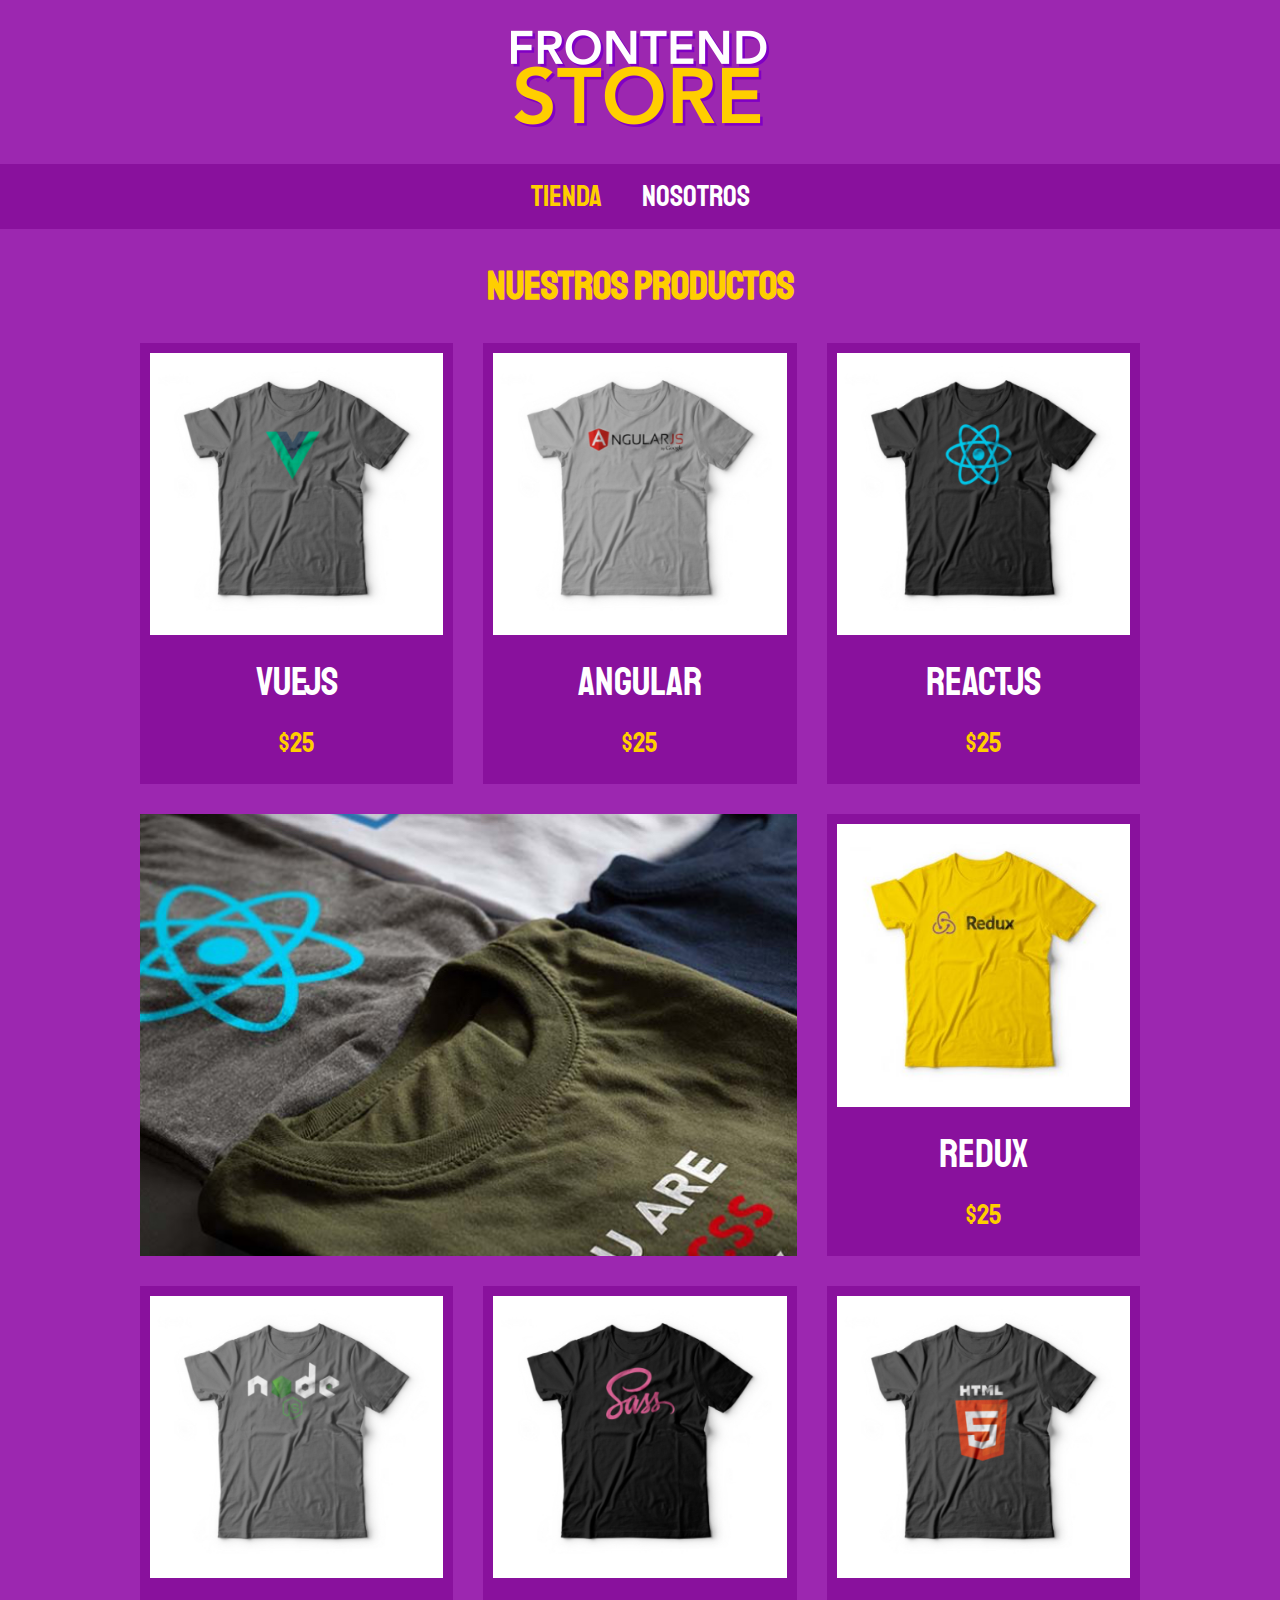
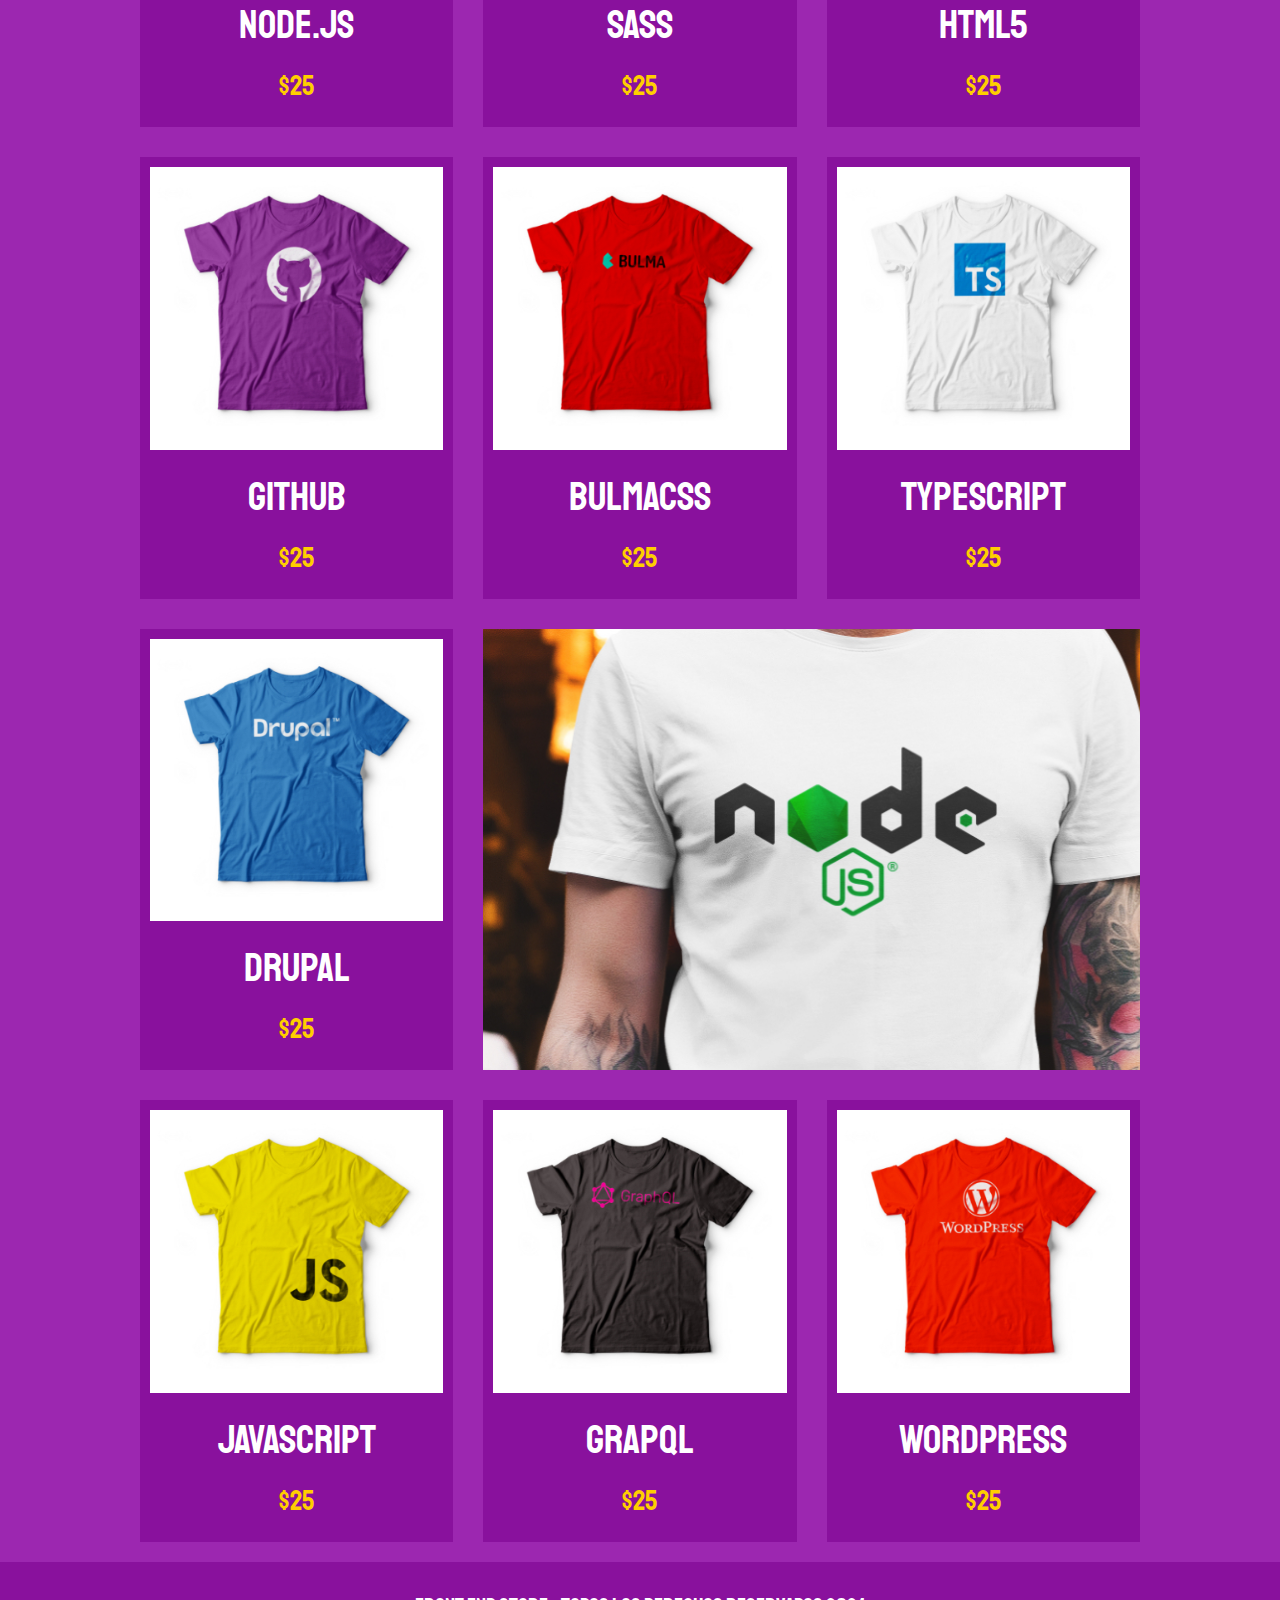
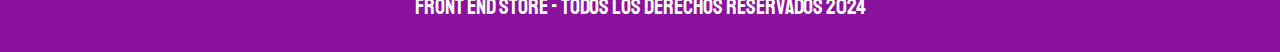
<file: index.html>
<!DOCTYPE html>
<html lang="en">
<head>
    <meta charset="UTF-8">
    <meta name="viewport" content="width=device-width, initial-scale=1.0">
    <title>FrontEnd Store</title>
    <link rel="stylesheet" href="css/normalize.css">
    <link href="https://fonts.googleapis.com/css2?family=Staatliches&display=swap" rel="stylesheet">
    <link rel="stylesheet" href="css/style.css">
</head>
<body>
    <header class="header">
        <a href="index.html">
            <img class="header__logo" src="img/logo.png" alt="logotipo">
        </a>
    </header>
    <nav class="navegacion">
        <a class="navegacion__enlace navegacion__enlace--activo" href="index.html">Tienda</a>
        <a class="navegacion__enlace" href="nosotros.html">Nosotros</a>
    </nav>
    <!--Principal-->
    <main class="contenedor">
        <h1>Nuestros Productos</h1>
        <section class="grid">
            <!--.producto-->
            <div class="producto">
                <a href="producto.html">
                    <img class="producto__imagen" src="img/1.jpg" alt="imagen Camisa">
                </a>
                <div class="producto__informacion">
                    <p class="producto__nombre">VueJS</p>
                    <p class="producto__precio">$25</p>
                </div>
            </div> 
            <!--.producto-->
            <div class="producto">
                <a href="producto.html">
                    <img class="producto__imagen" src="img/2.jpg" alt="imagen Camisa">
                </a>
                <div class="producto__informacion">
                    <p class="producto__nombre">Angular</p>
                    <p class="producto__precio">$25</p>
                </div>
            </div> 
            <!--.producto-->
            <div class="producto">
                <a href="producto.html">
                    <img class="producto__imagen" src="img/3.jpg" alt="imagen Camisa">
                </a>
                <div class="producto__informacion">
                    <p class="producto__nombre">ReactJS</p>
                    <p class="producto__precio">$25</p>
                </div>
            </div> 
            <!--.producto-->
            <div class="producto">
                <a href="producto.html">
                    <img class="producto__imagen" src="img/4.jpg" alt="imagen Camisa">
                </a>
                <div class="producto__informacion">
                    <p class="producto__nombre">Redux</p>
                    <p class="producto__precio">$25</p>
                </div>
            </div> 
            <!--.producto-->
            <div class="producto">
                <a href="producto.html">
                    <img class="producto__imagen" src="img/5.jpg" alt="imagen Camisa">
                </a>
                <div class="producto__informacion">
                    <p class="producto__nombre">Node.JS</p>
                    <p class="producto__precio">$25</p>
                </div>
            </div> 
            <!--.producto-->
            <div class="producto">
                <a href="producto.html">
                    <img class="producto__imagen" src="img/6.jpg" alt="imagen Camisa">
                </a>
                <div class="producto__informacion">
                    <p class="producto__nombre">SASS</p>
                    <p class="producto__precio">$25</p>
                </div>
            </div> 
            <!--.producto-->
            <div class="producto">
                <a href="producto.html">
                    <img class="producto__imagen" src="img/7.jpg" alt="imagen Camisa">
                </a>
                <div class="producto__informacion">
                    <p class="producto__nombre">HTML5</p>
                    <p class="producto__precio">$25</p>
                </div>
            </div> 
            <!--.producto-->
            <div class="producto">
                <a href="producto.html">
                    <img class="producto__imagen" src="img/8.jpg" alt="imagen Camisa">
                </a>
                <div class="producto__informacion">
                    <p class="producto__nombre">GitHub</p>
                    <p class="producto__precio">$25</p>
                </div>
            </div> 
            <!--.producto-->
            <div class="producto">
                <a href="producto.html">
                    <img class="producto__imagen" src="img/9.jpg" alt="imagen Camisa">
                </a>
                <div class="producto__informacion">
                    <p class="producto__nombre">BulmaCSS</p>
                    <p class="producto__precio">$25</p>
                </div>
            </div> 
            <!--.producto-->
            <div class="producto">
                <a href="producto.html">
                    <img class="producto__imagen" src="img/10.jpg" alt="imagen Camisa">
                </a>
                <div class="producto__informacion">
                    <p class="producto__nombre">TypeScript</p>
                    <p class="producto__precio">$25</p>
                </div>
            </div> 
            <!--.producto-->
            <div class="producto">
                <a href="producto.html">
                    <img class="producto__imagen" src="img/11.jpg" alt="imagen Camisa">
                </a>
                <div class="producto__informacion">
                    <p class="producto__nombre">Drupal</p>
                    <p class="producto__precio">$25</p>
                </div>
            </div> 
            <!--.producto-->
            <div class="producto">
                <a href="producto.html">
                    <img class="producto__imagen" src="img/12.jpg" alt="imagen Camisa">
                </a>
                <div class="producto__informacion">
                    <p class="producto__nombre">JavaScript</p>
                    <p class="producto__precio">$25</p>
                </div>
            </div> 
            <!--.producto-->
            <div class="producto">
                <a href="producto.html">
                    <img class="producto__imagen" src="img/13.jpg" alt="imagen Camisa">
                </a>
                <div class="producto__informacion">
                    <p class="producto__nombre">GrapQL</p>
                    <p class="producto__precio">$25</p>
                </div>
            </div> 
            <!--.producto-->
            <div class="producto">
                <a href="producto.html">
                    <img class="producto__imagen" src="img/14.jpg" alt="imagen Camisa">
                </a>
                <div class="producto__informacion">
                    <p class="producto__nombre">WordPress</p>
                    <p class="producto__precio">$25</p>
                </div>
            </div> 
            <div class="grafico grafico--camisa"></div>
            <div class="grafico grafico--node"></div>
        </section>
    </main>
    <footer class="footer">
        <p class="footer__texto">Front End Store - Todos los derechos Reservados 2024</p>
    </footer>
</body>
</html>
</file>
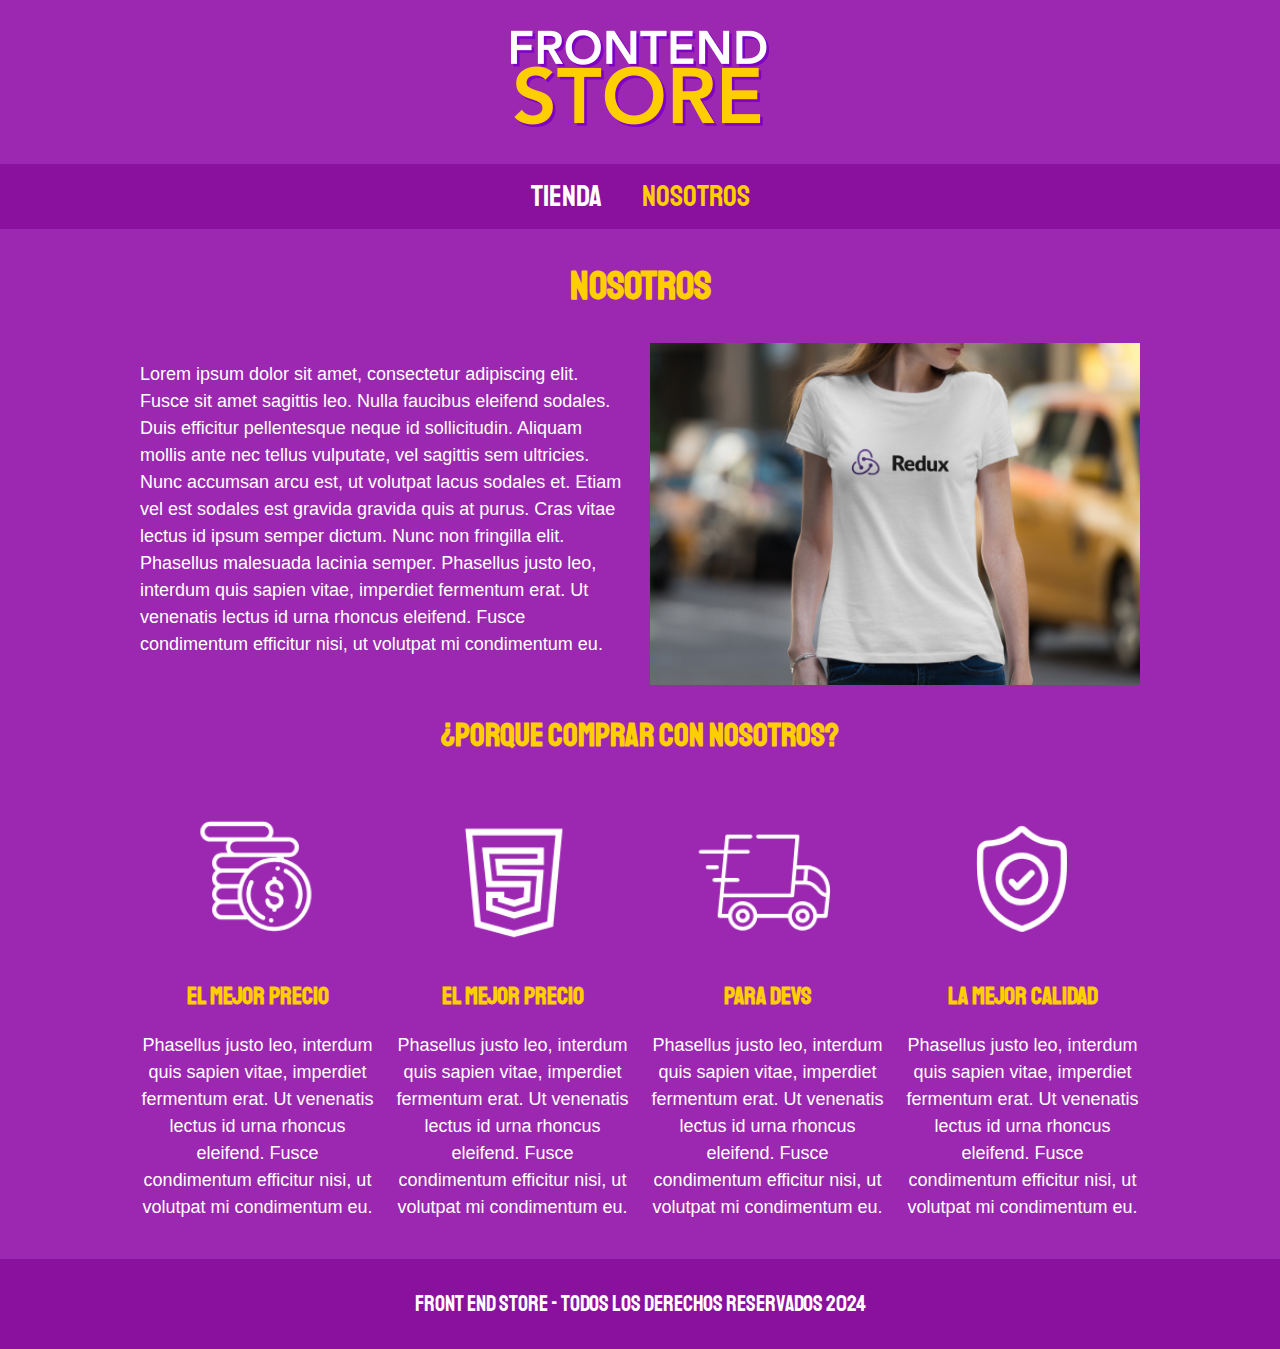
<file: nosotros.html>
<!DOCTYPE html>
<html lang="en">
<head>
    <meta charset="UTF-8">
    <meta name="viewport" content="width=device-width, initial-scale=1.0">
    <title>FrontEnd Store</title>
    <link rel="stylesheet" href="css/normalize.css">
    <link href="https://fonts.googleapis.com/css2?family=Staatliches&display=swap" rel="stylesheet">
    <link rel="stylesheet" href="css/style.css">
</head>
<body>
    <header class="header">
        <a href="index.html">
            <img class="header__logo" src="img/logo.png" alt="logotipo">
        </a>
    </header>
    <nav class="navegacion">
        <a class="navegacion__enlace" href="index.html">Tienda</a>
        <a class="navegacion__enlace navegacion__enlace--activo" href="nosotros.html">Nosotros</a>
    </nav>
    <!--Principal-->
    <main class="contenedor">
        <h1>Nosotros</h1>
        <section class="nosotros">
            <div class="nosotros__contenido">
                <p>
                    Lorem ipsum dolor sit amet, consectetur adipiscing elit. 
                    Fusce sit amet sagittis leo. Nulla faucibus eleifend sodales.
                     Duis efficitur pellentesque neque id sollicitudin. Aliquam mollis 
                     ante nec tellus vulputate, vel sagittis sem ultricies. Nunc accumsan 
                     arcu est, ut volutpat lacus sodales et. Etiam vel est sodales est gravida 
                     gravida quis at purus. Cras vitae lectus id ipsum semper dictum. Nunc non 
                     fringilla elit. Phasellus malesuada lacinia semper.
                    
                    Phasellus justo leo, interdum quis sapien vitae, imperdiet 
                    fermentum erat. Ut venenatis lectus id urna rhoncus eleifend. 
                    Fusce condimentum efficitur nisi, ut volutpat mi condimentum eu. 
                </p>
            </div>
            <img class="nosotros__imagen" src="img/nosotros.jpg" alt="imagen nosotros">
        </section>
    </main>
    <section class="contenedor comprar">
        <h2 class="comprar__titulo">¿Porque Comprar con nosotros?</h2>
        <!--bloque-->
        <div class="bloques">
            <div class="bloque">
                <img class="bloque__imagen" src="img/icono_1.png" alt="porque comprar">
                <h3 class="bloque__titulo">El mejor precio</h3>
                <p>
                    Phasellus justo leo, interdum quis sapien vitae, imperdiet 
                    fermentum erat. Ut venenatis lectus id urna rhoncus eleifend. 
                    Fusce condimentum efficitur nisi, ut volutpat mi condimentum eu. 
                </p>
            </div>
            <!--bloque-->
            <div class="bloque">
                <img class="bloque__imagen" src="img/icono_2.png" alt="porque comprar">
                <h3 class="bloque__titulo">El mejor precio</h3>
                <p>
                    Phasellus justo leo, interdum quis sapien vitae, imperdiet 
                    fermentum erat. Ut venenatis lectus id urna rhoncus eleifend. 
                    Fusce condimentum efficitur nisi, ut volutpat mi condimentum eu. 
                </p>
            </div>
            <!--bloque-->
            <div class="bloque">
                <img src="img/icono_3.png" alt="porque comprar">
                <h3 class="bloque__titulo">Para Devs</h3>
                <p>
                    Phasellus justo leo, interdum quis sapien vitae, imperdiet 
                    fermentum erat. Ut venenatis lectus id urna rhoncus eleifend. 
                    Fusce condimentum efficitur nisi, ut volutpat mi condimentum eu. 
                </p>
            </div>
            <!--bloque-->
            <div class="bloque">
                <img src="img/icono_4.png" alt="porque comprar">
                <h3 class="bloque__titulo">La Mejor Calidad</h3>
                <p>
                    Phasellus justo leo, interdum quis sapien vitae, imperdiet 
                    fermentum erat. Ut venenatis lectus id urna rhoncus eleifend. 
                    Fusce condimentum efficitur nisi, ut volutpat mi condimentum eu. 
                </p>
            </div>
        </div>
    </section>
    <footer class="footer">
        <p class="footer__texto">Front End Store - Todos los derechos Reservados 2024</p>
    </footer>
</body>
</html>
</file>
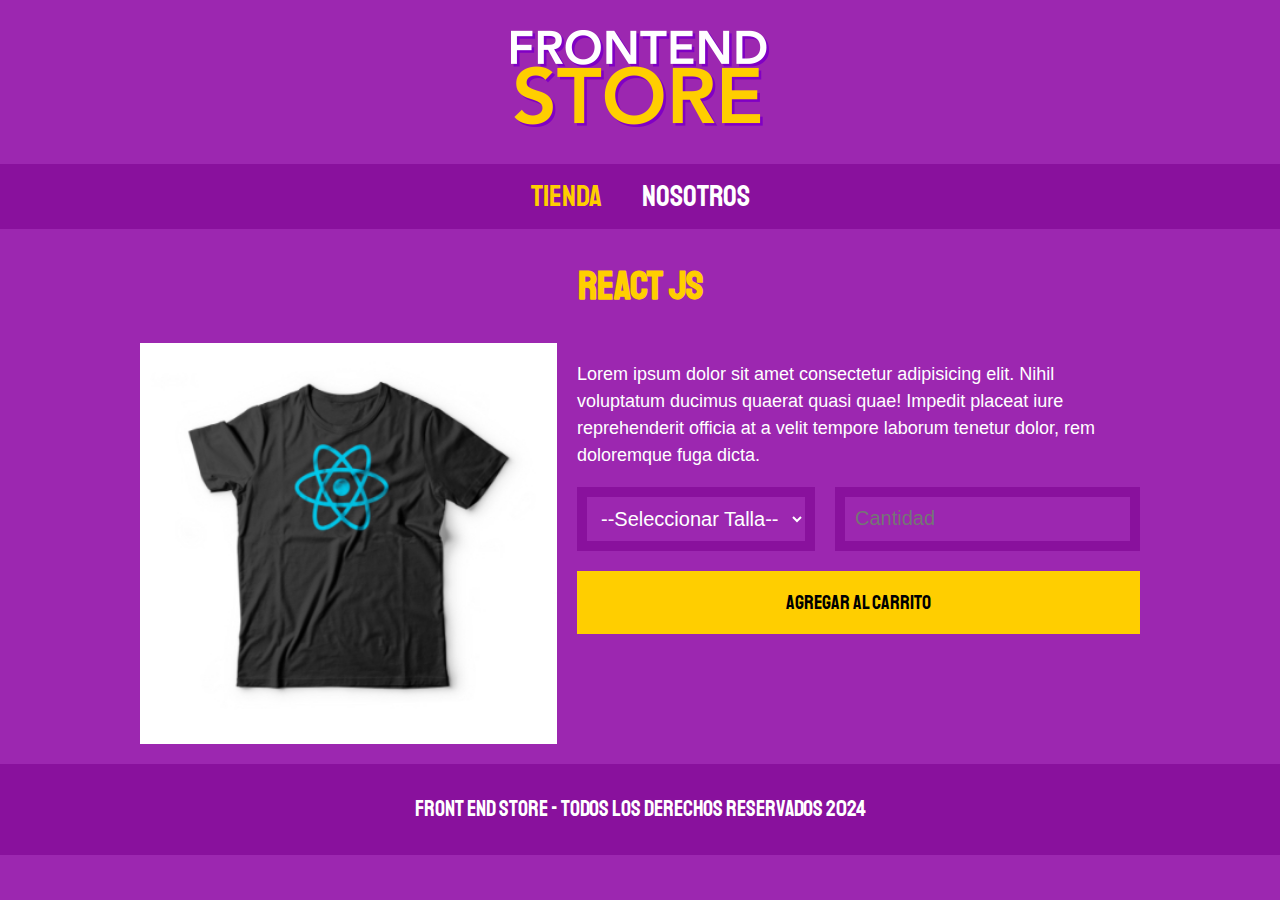
<file: producto.html>
<!DOCTYPE html>
<html lang="en">
<head>
    <meta charset="UTF-8">
    <meta name="viewport" content="width=device-width, initial-scale=1.0">
    <title>FrontEnd Store</title>
    <link rel="stylesheet" href="css/normalize.css">
    <link href="https://fonts.googleapis.com/css2?family=Staatliches&display=swap" rel="stylesheet">
    <link rel="stylesheet" href="css/style.css">
</head>
<body>
    <header class="header">
        <a href="index.html">
            <img class="header__logo" src="img/logo.png" alt="logotipo">
        </a>
    </header>
    <nav class="navegacion">
        <a class="navegacion__enlace navegacion__enlace--activo" href="index.html">Tienda</a>
        <a class="navegacion__enlace" href="nosotros.html">Nosotros</a>
    </nav>
    <!--Principal-->
    <main class="contenedor">
        <h1>React JS</h1>
        <section class="camisa">
            <img class="camisa__imagen" src="img/3.jpg" alt="imagen del producto">
            <div class="camisa__contenido">
                <p>
                    Lorem ipsum dolor sit amet consectetur adipisicing elit. 
                    Nihil voluptatum ducimus quaerat quasi quae! Impedit placeat 
                    iure reprehenderit officia at a velit tempore laborum tenetur dolor, 
                    rem doloremque fuga dicta.
                </p>
                <form class="formulario">
                    <select class="formulario__campo">
                        <option disabled selected>--Seleccionar Talla--</option>
                        <option>Chica</option>
                        <option>Mediana</option>
                        <option>Grande</option>
                    </select>
                    <input class="formulario__campo" type="Number" placeholder="Cantidad" min="1">
                    <input class="formulario__submit" type="submit" value="agregar al carrito">
                </form>

            </div>
        </section>
    </main>
    <footer class="footer">
        <p class="footer__texto">Front End Store - Todos los derechos Reservados 2024</p>
    </footer>
</body>
</html>
</file>
<file: css/style.css>
:root{
    --blanco:#ffffff;
    --negro:#000000;
    --primario:#9c27b0;
    --primarioOscuro:#89119d;
    --secundario:#ffce00;
    --secundarioOscuro:#e9ba00;

    --fuentePrincipal:"Staatliches", sans-serif;
}
html{
    box-sizing:border-box;
    font-size:62.5%;
}
*, *:before, *:after{
    box-sizing:inherit;
}
/*global*/
body{
    background-color:var(--primario);
    font-size:1.6rem;
    line-height:1.5;
}
p{
    font-size:1.8rem;
    font-family:Arial, Helvetica, sans-serif;
    color:var(--blanco);
}
a{
    text-decoration:none;
}
img{
    width:100%;
}
.contenedor{
    max-width:100rem;
    margin:0 auto;
}
h1, h2, h3{
    text-align:center;
    color:var(--secundario);
    font-family:var(--fuentePrincipal);
}
h1{
    font-size:4rem;
}
h2{
    font-size:3.2rem;
}
h3{
    font-size:2.4rem;
}
/*navegacion*/
.header{
    display:flex;
    justify-content:center;
}
.header__logo{
    margin:3rem 0;
}
.navegacion{
    display:flex;
    justify-content:center;
    background-color:var(--primarioOscuro);
    padding:1rem 0;
}
.navegacion__enlace{
    color:var(--blanco);
    font-family:var(--fuentePrincipal);
    font-size:3rem;
    margin:0 2rem;
}
.navegacion__enlace--activo, .navegacion__enlace:hover{
    color:var(--secundario);
}
/*grid*/
.grid{
    display:grid;
    grid-template-columns:repeat(3, 1fr);
    column-gap:3rem;
    row-gap:3rem;
}
/*producto*/
.producto{
    padding:1rem;
    background-color:var(--primarioOscuro);
  
}
.producto__imagen{
    width:100%;
}
.producto__informacion{
    text-align:center;
}
.producto__nombre{
    font-size:4rem;
}
.producto__precio{
    font-size:2.8rem;
    color:var(--secundario);
}
.producto__nombre, .producto__precio{
    font-family:var(--fuentePrincipal);
    margin:1rem;
}
/*grafico*/
.grafico{
    min-height:30rem;
    background-repeat:no-repeat;
    background-size:cover;
}
.grafico--camisa{
    background-image:url(../img/grafico1.jpg);
    grid-row:2 / 3;
    grid-column:1 / 3;
}
.grafico--node{
    background-image:url(../img/grafico2.jpg);
    grid-row:5 / 6;
    grid-column:2/4;
}
/*pie de pagina*/
.footer{
    background-color:var(--primarioOscuro);
    padding:1rem 0;
    margin-top:2rem;
}
.footer__texto{
    text-align:center;
    font-family:var(--fuentePrincipal);
    font-size:2.2rem;
    line-height:1.2;
}
/*Responsive Index*/
@media (max-width: 768px){
    .grid{
        grid-template-columns:repeat(2, 1fr);
    }
    .grafico{
        grid-column:1 / 3;
    }
    .grafico--camisa{
        grid-row:3 / 4;
    }
    .grafico--node{
        grid-row:8 / 9;
    }
}


/*Nosotros*/
.nosotros{
    display:grid;
    grid-template-columns:repeat(2, 1fr);
    column-gap:2rem;
}
/*bloques*/
.bloques{
    display:grid;
    grid-template-columns:repeat(4, 1fr);
    gap:2rem;
}
.bloque{
    text-align:center;
}
.bloque__imagen{
    width:100%;
}
.bloque__titulo{
    margin:0;
}
/*Responsive Nosotros*/
@media (max-width:768px) {
    .nosotros{
        grid-template-rows:repeat(2, 1fr);
    }
    .nosotros__contenido{
        grid-column:1/3;
        grid-row:1/2;
    }
    .nosotros__imagen{
        grid-column:1/3;
        grid-row:2/3;
        width:100%;
    }
}
@media (max-width:468px){
    .bloques{
        grid-template-columns:repeat(2, 1fr);

    }
}
/*pagina producto*/
.camisa{
    display:grid;
    grid-template-columns:repeat(2, 1fr);
    gap:2rem;
}
.formulario{
    display:grid;
    grid-template-columns:repeat(2, 1fr);
    gap:2rem;
}
.formulario__campo{
    border:1rem solid var(--primarioOscuro);
    background-color:var(--primario);
    color:var(--blanco);
    font-size:2rem;
    font-family:Arial, Helvetica, sans-serif;
    padding:1rem;
}
.formulario__submit{
    border:none;
    background-color:var(--secundario);
    font-size:2rem;
    font-family:var(--fuentePrincipal);
    padding:2rem;
    transition: background-color 0.2s ease;
    grid-column:1/3;
}
.formulario__submit:hover{
    cursor:pointer;
    background-color:var(--secundarioOscuro);
}
@media (max-width:768px){
    .formulario__campo{
        grid-column:1/3;
    }
    .camisa__imagen{
        grid-column:1/3;
    }
    .camisa__contenido{
        grid-column:1/3;
    }
}
</file>
